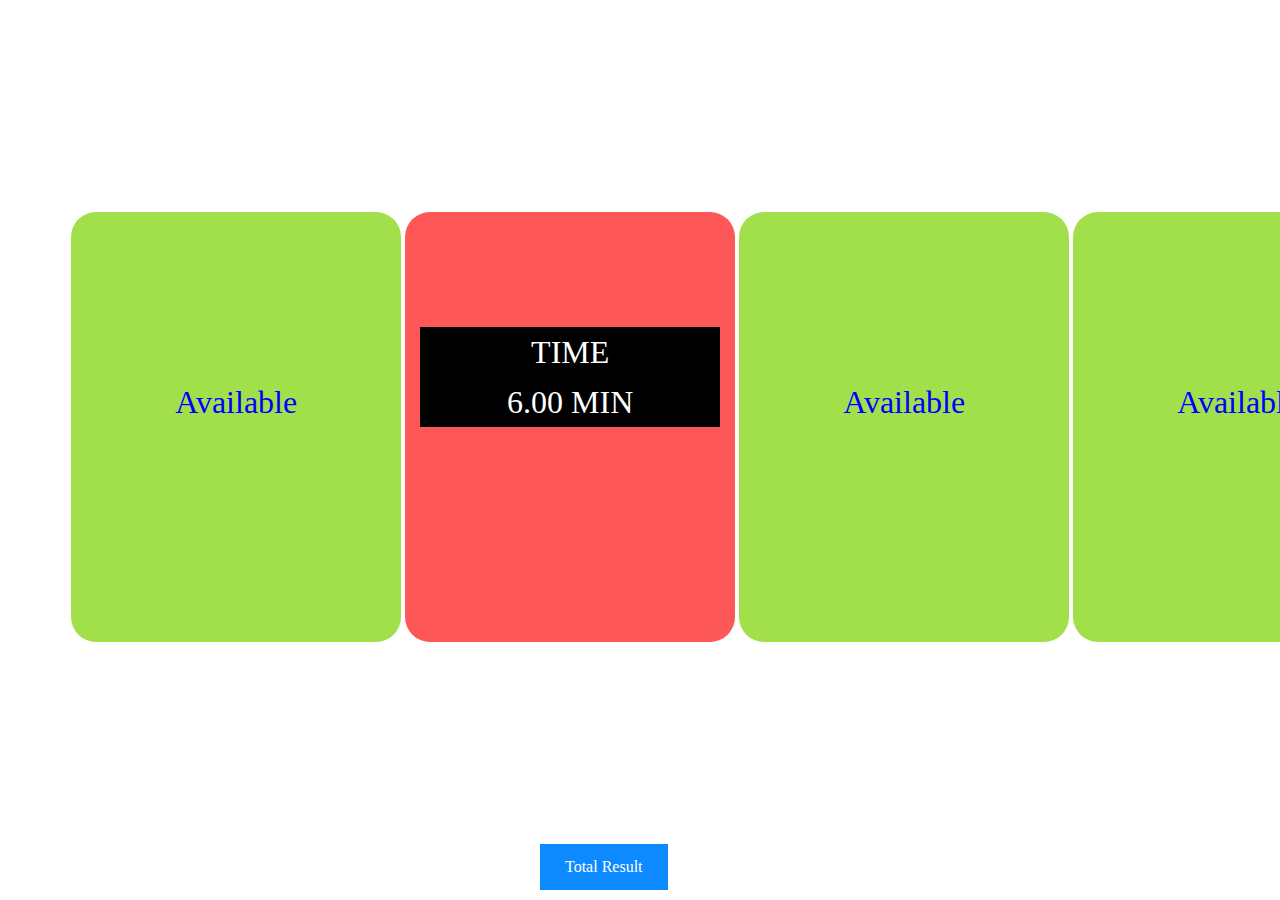
<file: index.html>
<!DOCTYPE html>
<html lang="en">

<head>
    <meta charset="UTF-8">
    <meta http-equiv="X-UA-Compatible" content="IE=edge">
    <meta name="viewport" content="width=device-width, initial-scale=1.0">
    <title>Document</title>
    <link href="//db.onlinewebfonts.com/c/b3431dba10e27f650ab860da2775b426?family=Adam+Warren+pro" rel="stylesheet"
        type="text/css" />
    <link rel="stylesheet" href="index.css">
    <style>body {
        background-image: url('https://github.com/Sahanon-P/frontend-101/blob/master/download.png?raw=true');
        background-repeat: no-repeat;
        background-size: 100% 120%;
      }
    </style>
</head>
<h1 class = "h1">CAR PARK FOR 4</h1>
<body>
    <div id="row2">
        <div id="coinbox1" class="coinbox">
            <div id ="cointext1" class="cointext"> 0.00  </div>
        </div>
        <div id="coinbox2" class="coinbox">
            <div id ="cointext2" class="cointext"> 0.00  </div>
        </div>
        <div id="coinbox3" class="coinbox">
            <div id ="cointext3" class="cointext"> 0.00  </div>
        </div>
        <div id="coinbox4" class="coinbox">
            <div id ="cointext4" class="cointext"> 0.00  </div>
        </div>
    </div>
    <div id="row">
        <div id="box1" class="green_box">
            <div id ="boxtext1" class="green_txt"> Available  </div>
        </div>
        <div id="box2" class="red_box">
            <div id ="boxtext2" class="red_txt"> TIME <br>6.00 MIN</br> </div>
        </div>
        
        <div id="box3" class="green_box">
            <div id ="boxtext3" class="green_txt"> Available </div>
        </div>
        <div id="box4" class="green_box">
            <div id ="boxtext4" class="green_txt"> Available </div>
        </div>
    </div>
</body>

<script src="slot.js"></script>

<!-- Link Navigate -->
<div id="bottom-center">
    <a href="report.html"> Total Result</a>
</div>

</html>
</file>
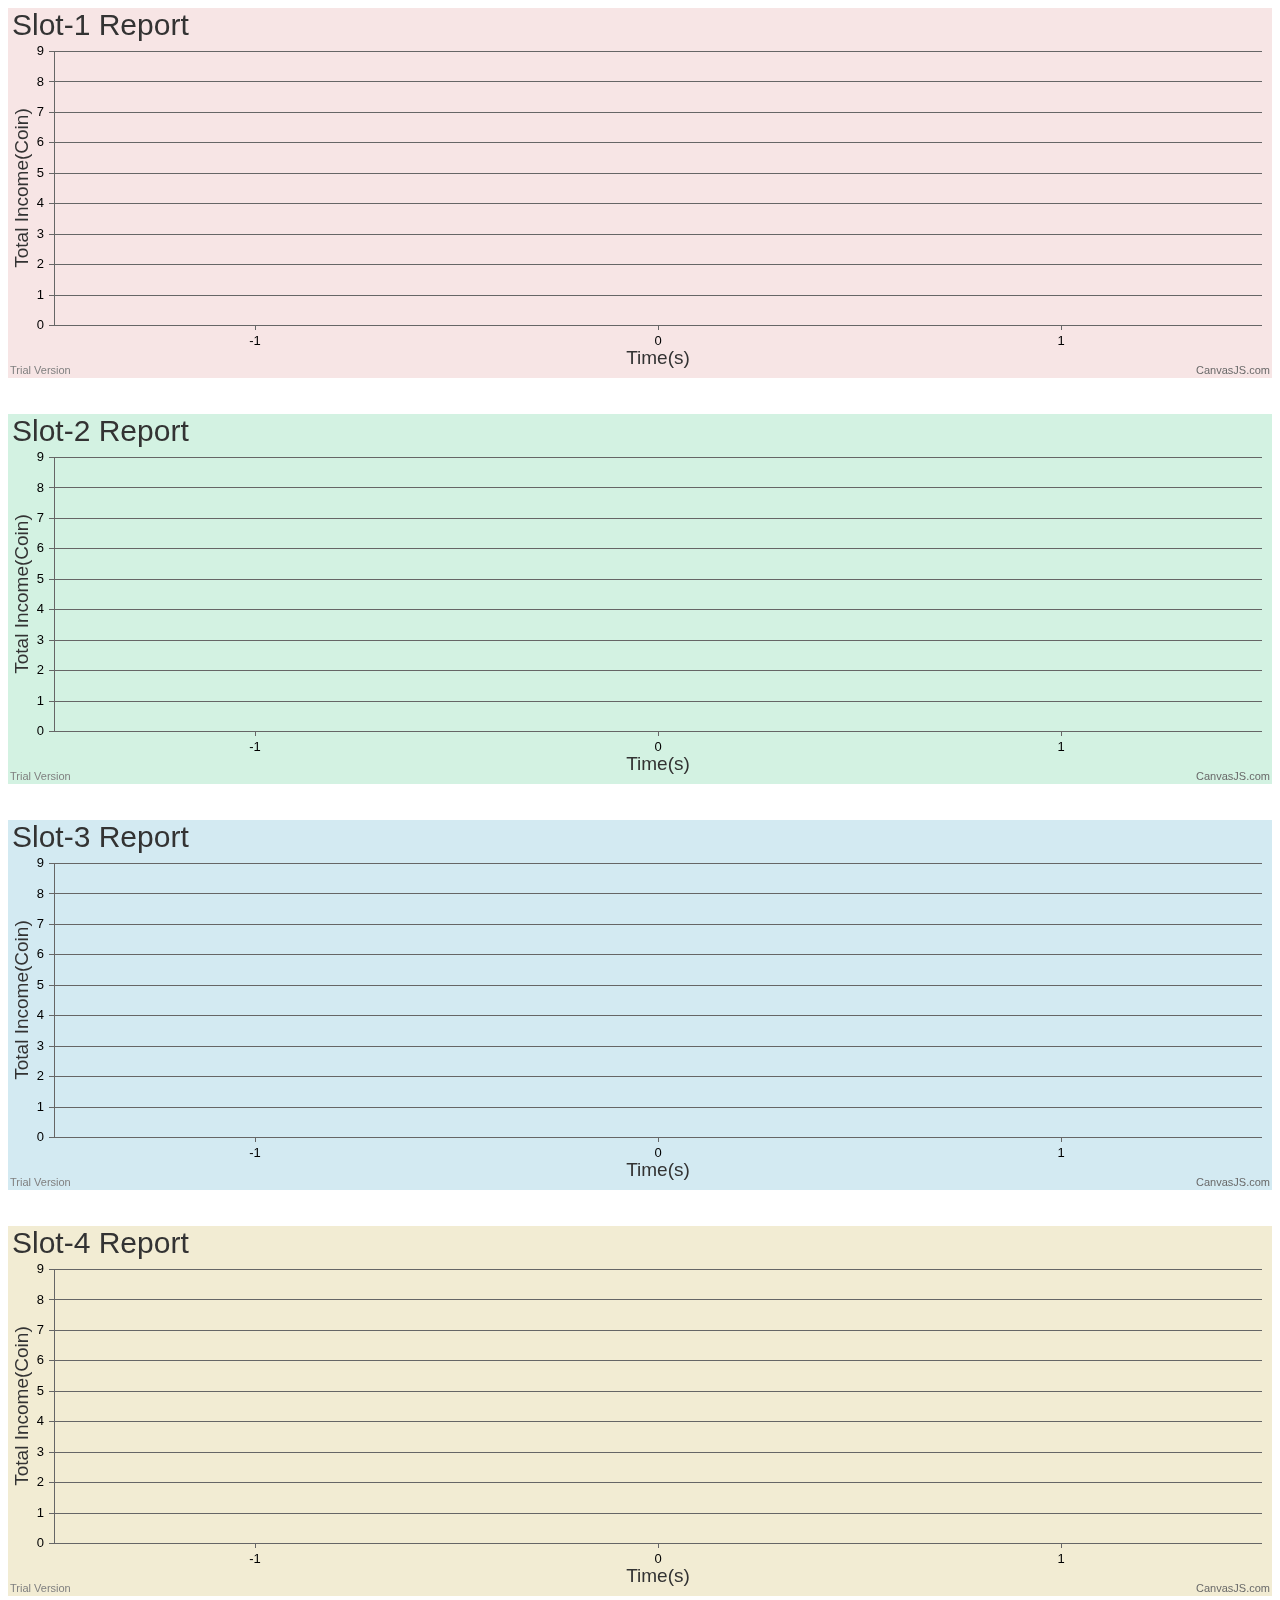
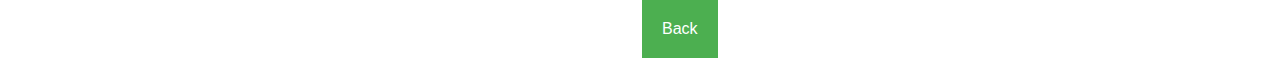
<file: report.html>
<!DOCTYPE html>
<html lang="en">

<script src="graph.js"></script>

<head>
    <meta charset="UTF-8">
    <meta http-equiv="X-UA-Compatible" content="IE=edge">
    <meta name="viewport" content="width=device-width, initial-scale=1.0">
    <link rel="stylesheet" href="report.css">
    <title>Document</title>

</head>

<body>
	<div id="slot1Chart" style="height: 370px; width:100%;"></div> <br></br>
	<div id="slot2Chart" style="height: 370px; width:100%;"></div> <br></br>
	<div id="slot3Chart" style="height: 370px; width:100%;"></div> <br></br>
	<div id="slot4Chart" style="height: 370px; width:100%;"></div> 
	<script src="canvasjs.min.js"></script>
</body>
<div id="bottom-center">
    <button class ="button" onclick="document.location='index.html'">Back</button> 
</div>
</html>
</file>
<file: index.css>
@import url(//db.onlinewebfonts.com/c/b3431dba10e27f650ab860da2775b426?family=Adam+Warren+pro);
.h1{
  text-align: center;
  font-family: "Adam Warren pro";
  color: white;
  font-size: 85px;
}
.coin_box{
  border-radius: 25px;
  background: black;
  height: 20px;
}
.green_box {
    border-radius: 25px;
    background: #a2e04b;
    padding: 15px;
    height: 400px;
    /* margin-left: 50px;
    margin-right: 50px; */
  }

.red_box {
    border-radius: 25px;
    background: rgb(253, 87, 87);
    padding: 15px;
    height: 400px;
    /* margin-left: 50px;
    margin-right: 50px; */
}
#row {
    padding-left: 5%;
    white-space: nowrap;
  }
  
  #row > div {
    width: 300px;
    display: inline-block;
  }
#row2 {
    padding-left: 5%;
    white-space: nowrap;
  }
  
#row2 > div {
    width: 310px;
    display: inline-block;
  }

 .red_txt{
  background-color: black;
  font-family: "Adam Warren pro";
  color: white;
  font-size: xx-large;
  text-align: center;
  vertical-align: middle;
  line-height: 50px; 
  margin-top: 100px;

}
.green_txt{
  background-color: #a2e04b;
  color: blue;
  text-align: center;
  font-family: "Adam Warren pro";
  font-size: xx-large;
  vertical-align: middle;
  line-height: 150px; 
  margin-top: 100px;
}
.cointext{
  background-color: black;
  color: white;
  text-align: center;
  font-family: "Adam Warren pro";
  vertical-align: middle;
  margin-left: 100px;
  line-height: 40px;
}
a:link, a:visited {
  background-color: #0d8aff;
  color: white;
  padding: 14px 25px;
  font-family: "Adam Warren pro";
  text-align: center;
  text-decoration: none;
  display: inline-block;
}

a:hover, a:active {
  background-color: white;
  color: #f44336;
  border: 2px solid #f44336;
}
#bottom-center {
  position:absolute;
  bottom:10px;
  right:30%;
  left:50%;
  margin-left:-100px;
}
/* Popup container */
/* .popup {
  position: relative;
  display: inline-block;
  cursor: pointer;
} */

/* The actual popup (appears on top) */
/* .popup .popuptext {
  visibility: hidden;
  width: 200px;
  background-color: #555;
  color: #fff;
  text-align: center;
  border-radius: 6px;
  padding: 8px 0;
  position: absolute;
  z-index: 1;
  bottom: 125%;
  left: 50%;
  margin-left: -80px;
  transition: 2s;
} */

/* Popup arrow */
/* .popup .popuptext::after {
  content: "";
  position: absolute;
  top: 100%;
  left: 50%;
  margin-left: -5px;
  border-width: 5px;
  border-style: solid;
  border-color: #555 transparent transparent transparent;
} */

/* Toggle this class when clicking on the popup container (hide and show the popup) */
/*.popup .show {
  visibility: visible;
  animation: fadeOut 5s;
  -webkit-animation: fadeOut;
  animation-fill-mode: forwards;
  animation-delay:2s;
  -webkit-animation-delay:1s; 
  -webkit-animation-fill-mode: forwards;
}*/

/* Add animation (fade in the popup) */

/* @-webkit-keyframes fadeOut {
  from {opacity: 1;}
  to {opacity: 0;}
}
@keyframes fadeOut {
  from {opacity: 1;}
  to {opacity:0 ;}
} */
</file>
<file: report.css>
.button {
  background-color: #4CAF50; /* Green */
  border: none;
  color: white;
  padding: 20px;
  text-align: center;
  text-decoration: none;
  display: inline-block;
  font-size: 16px;
  margin: 4px 2px;
  cursor: pointer;
}
.button:hover {
  border:2px solid #4CAF50;
  background-color: #ffffff; /* Green */
  color: #4CAF50;
}
#bottom-center {
  position:absolute;
  margin-top: auto;
  right:30%;
  left:50%;
}
</file>
